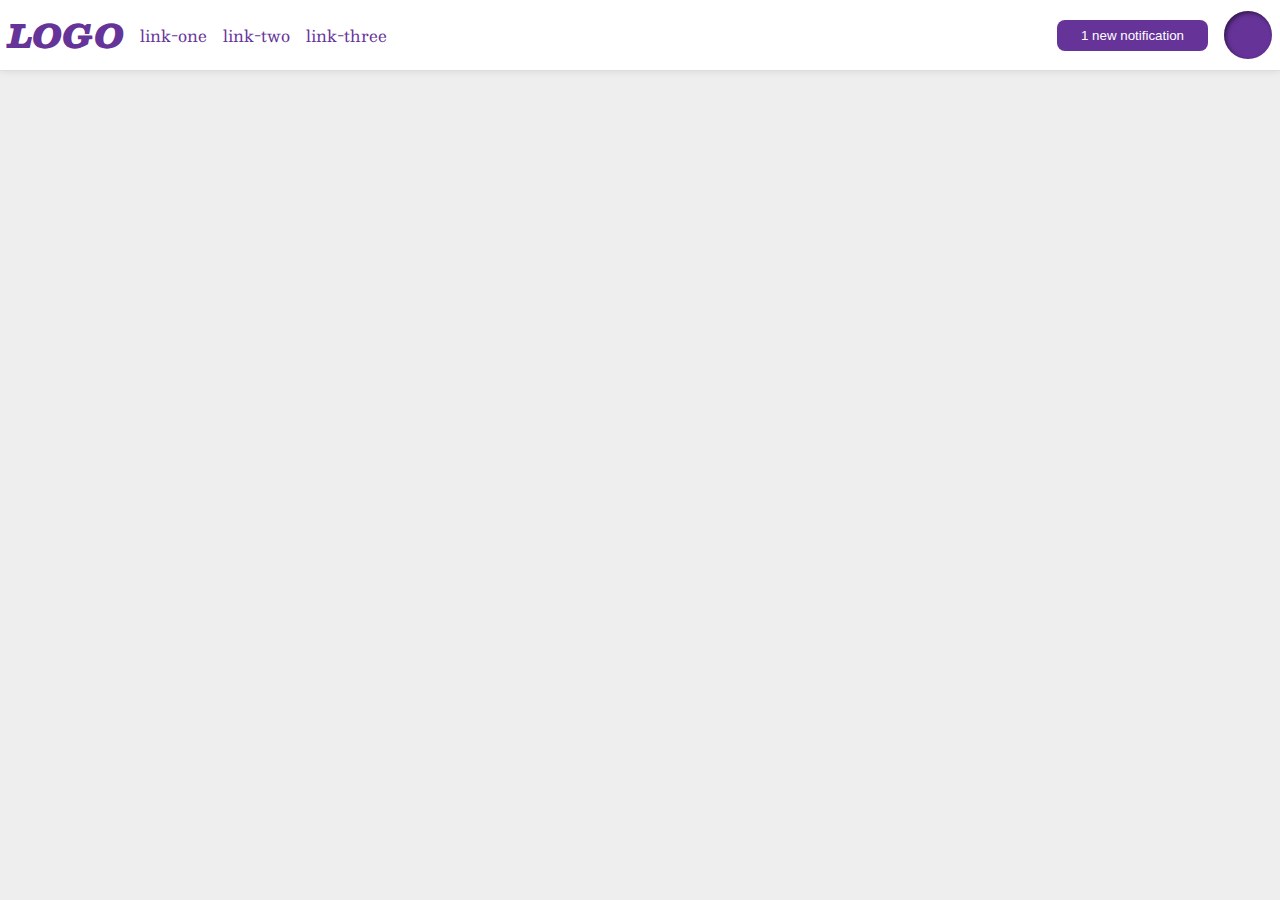
<file: foundations/flex/03-flex-header-2/index.html>
<!DOCTYPE html>
<html lang="en">
  <head>
    <meta charset="UTF-8">
    <meta http-equiv="X-UA-Compatible" content="IE=edge">
    <meta name="viewport" content="width=device-width, initial-scale=1.0">
    <title>Flex Header 2</title>
    <link rel="stylesheet" href="style.css">
  </head>
  <body>
    <div class="header">
      <div class="left-side">
        <div class="logo">
          LOGO
        </div>
        <ul class="links">
          <li><a href="https://google.com">link-one</a></li>
          <li><a href="https://google.com">link-two</a></li>
          <li><a href="https://google.com">link-three</a></li>
        </ul>
      </div>
      <div class="right-side">
        <button class="notifications">
          1 new notification
        </button>
        <div class="profile-image"></div>
      </div>
    </div>
  </body>
</html>
</file>
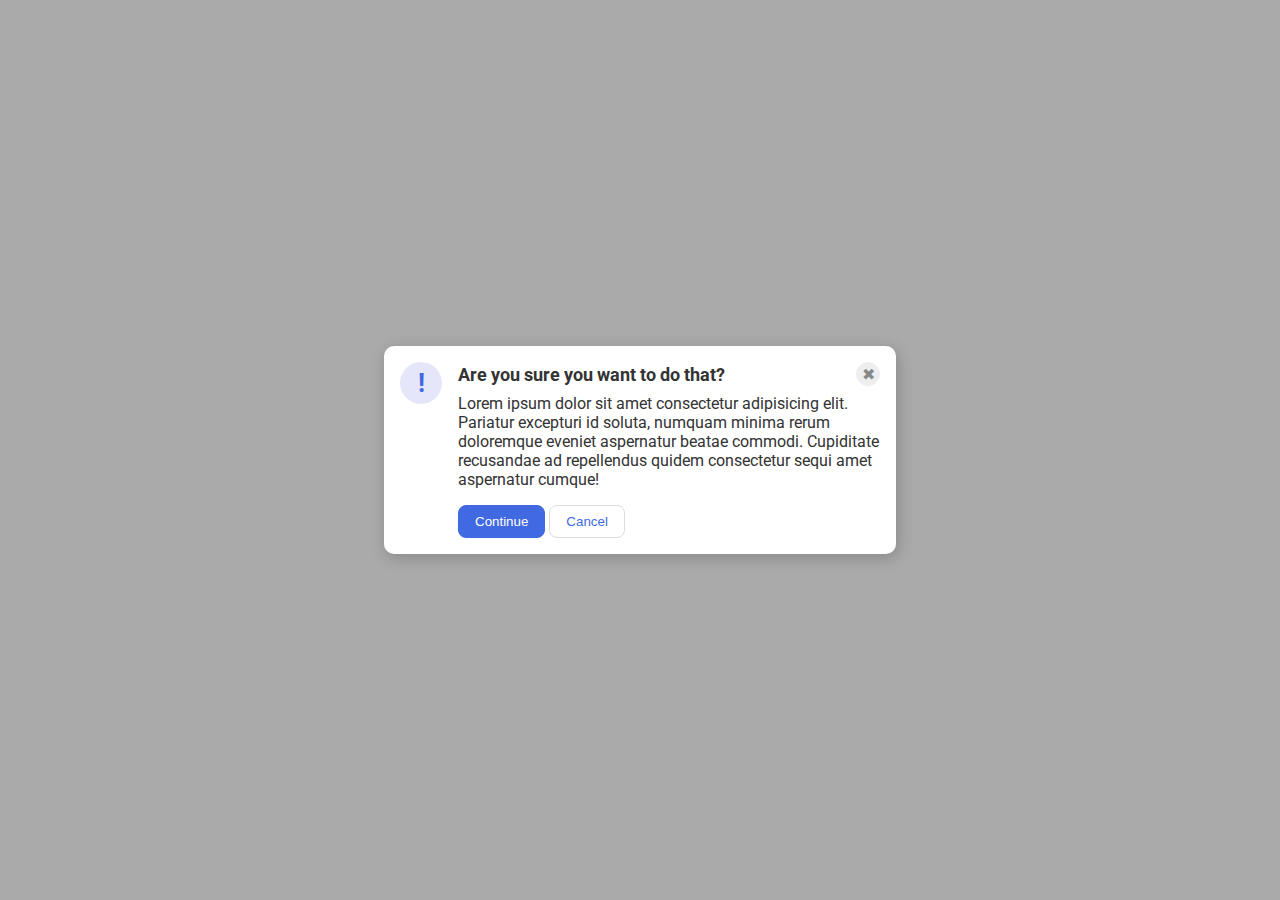
<file: foundations/flex/05-flex-modal/index.html>
<!DOCTYPE html>
<html lang="en">
  <head>
    <meta charset="UTF-8">
    <meta http-equiv="X-UA-Compatible" content="IE=edge">
    <meta name="viewport" content="width=device-width, initial-scale=1.0">
    <link rel="stylesheet" href="style.css">
    <title>Modal</title>
  </head>
  <body>
    <div class="modal">
      <div class="icon">!</div>
      <div class="container">
        <div class="header">Are you sure you want to do that?
          <button class="close-button">✖</button>
        </div>
        <div class="text">Lorem ipsum dolor sit amet consectetur adipisicing elit. Pariatur excepturi id soluta, numquam minima rerum doloremque eveniet aspernatur beatae commodi. Cupiditate recusandae ad repellendus quidem consectetur sequi amet aspernatur cumque!</div>
        <button class="continue">Continue</button>
        <button class="cancel">Cancel</button>
      </div>
    </div>
  </body>
</html>
</file>
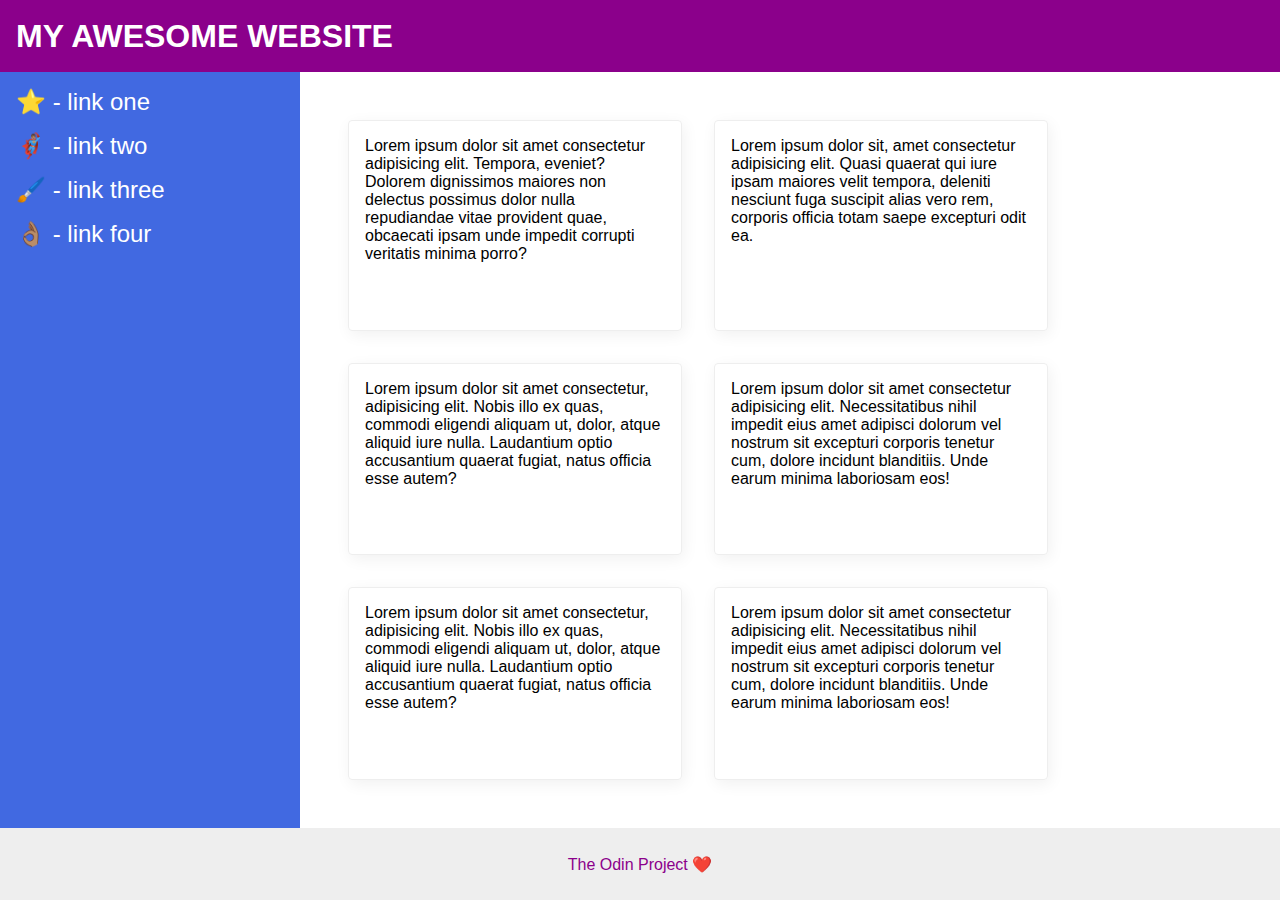
<file: foundations/flex/07-flex-layout-2/index.html>
<!DOCTYPE html>
<html lang="en">
  <head>
    <meta charset="UTF-8">
    <meta http-equiv="X-UA-Compatible" content="IE=edge">
    <meta name="viewport" content="width=device-width, initial-scale=1.0">
    <title>The Holy Grail</title>
    <link rel="stylesheet" href="style.css">
  </head>
  <body>
    <div class="header">
      MY AWESOME WEBSITE
    </div>
    <div class="container">
      <div class="sidebar">
        <ul>
          <li><a href="#">⭐ - link one</a></li>
          <li><a href="#">🦸🏽‍♂️ - link two</a></li>
          <li><a href="#">🖌️ - link three</a></li>
          <li><a href="#">👌🏽 - link four</a></li>
        </ul>
      </div>
      <div class="content">
        <div class="card">Lorem ipsum dolor sit amet consectetur adipisicing elit. Tempora, eveniet? Dolorem dignissimos maiores non delectus possimus dolor nulla repudiandae vitae provident quae, obcaecati ipsam unde impedit corrupti veritatis minima porro?</div>
        <div class="card">Lorem ipsum dolor sit, amet consectetur adipisicing elit. Quasi quaerat qui iure ipsam maiores velit tempora, deleniti nesciunt fuga suscipit alias vero rem, corporis officia totam saepe excepturi odit ea.</div>
        <div class="card">Lorem ipsum dolor sit amet consectetur, adipisicing elit. Nobis illo ex quas, commodi eligendi aliquam ut, dolor, atque aliquid iure nulla. Laudantium optio accusantium quaerat fugiat, natus officia esse autem?</div>
        <div class="card">Lorem ipsum dolor sit amet consectetur adipisicing elit. Necessitatibus nihil impedit eius amet adipisci dolorum vel nostrum sit excepturi corporis tenetur cum, dolore incidunt blanditiis. Unde earum minima laboriosam eos!</div>
        <div class="card">Lorem ipsum dolor sit amet consectetur, adipisicing elit. Nobis illo ex quas, commodi eligendi aliquam ut, dolor, atque aliquid iure nulla. Laudantium optio accusantium quaerat fugiat, natus officia esse autem?</div>
        <div class="card">Lorem ipsum dolor sit amet consectetur adipisicing elit. Necessitatibus nihil impedit eius amet adipisci dolorum vel nostrum sit excepturi corporis tenetur cum, dolore incidunt blanditiis. Unde earum minima laboriosam eos!</div>
      </div>
    </div>
    <div class="footer">
      The Odin Project ❤️
    </div>
  </body>
</html>
</file>
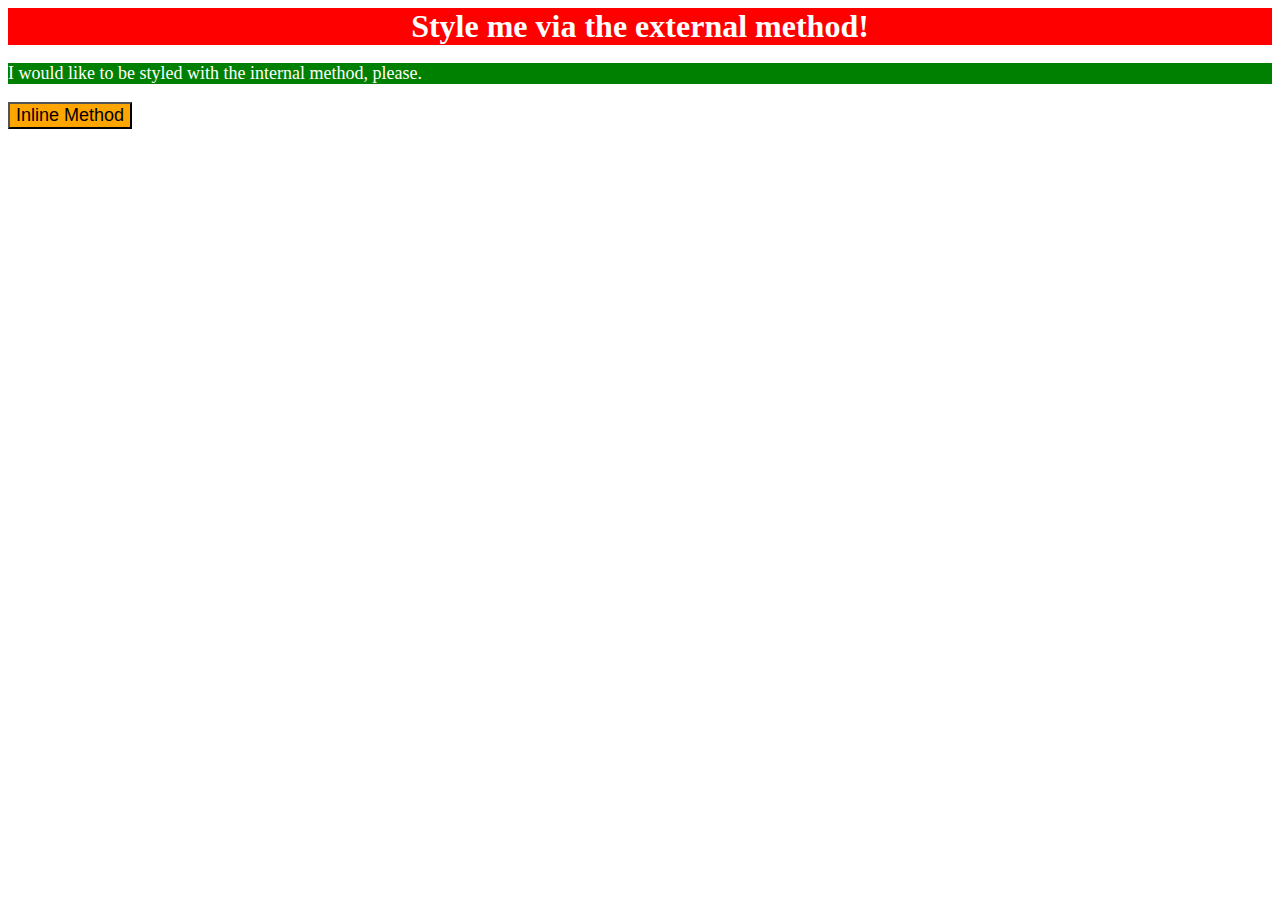
<file: foundations/intro-to-css/01-css-methods/index.html>
<!DOCTYPE html>
<html lang="en">
  <head>
    <meta charset="UTF-8">
    <meta http-equiv="X-UA-Compatible" content="IE=edge">
    <meta name="viewport" content="width=device-width, initial-scale=1.0">
    <title>Methods for Adding CSS</title>
    <link rel="stylesheet" href="styles.css">
    <style>
      p {
        background-color: green;
        color: white;
        font-size: 18px;
      }
    </style>
  </head>
  <body>
    <div>Style me via the external method!</div>
    <p>I would like to be styled with the internal method, please.</p>
    <button style="background-color: orange; font-size: 18px">Inline Method</button>
  </body>
</html
</file>
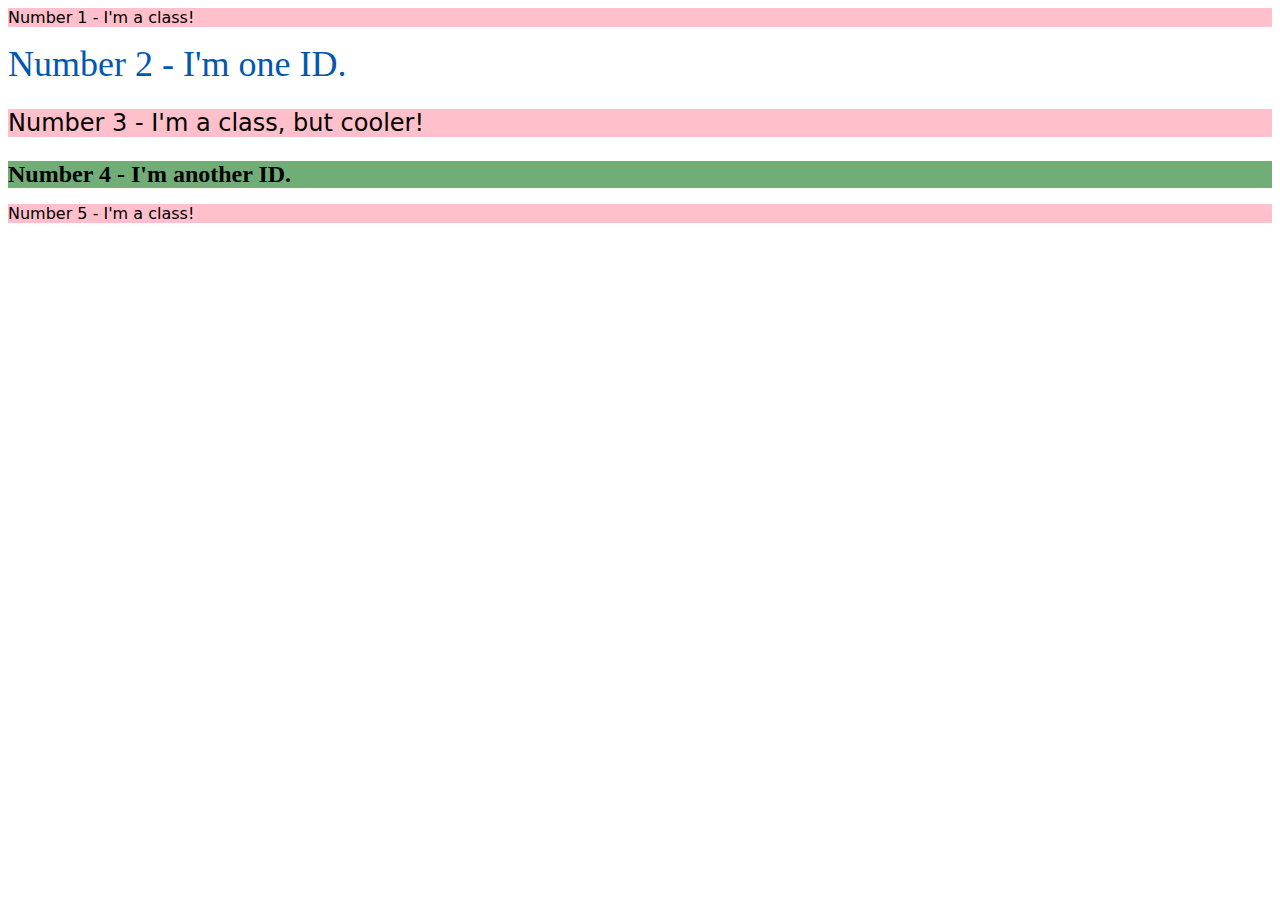
<file: foundations/intro-to-css/02-class-id-selectors/index.html>
<html lang="en">
  <head>
    <meta charset="UTF-8">
    <meta http-equiv="X-UA-Compatible" content="IE=edge">
    <meta name="viewport" content="width=device-width, initial-scale=1.0">
    <title>Class and ID Selectors</title>
    <link rel="stylesheet" href="style.css">
  </head>
  <body>
    <p class="pinky">Number 1 - I'm a class!</p>
    <div id="bluetext">Number 2 - I'm one ID.</div>
    <p class="pinky fonty">Number 3 - I'm a class, but cooler!</p>
    <div class="greeny fonty">Number 4 - I'm another ID.</div>
    <p class="pinky">Number 5 - I'm a class!</p>
  </body>
</html>
</file>
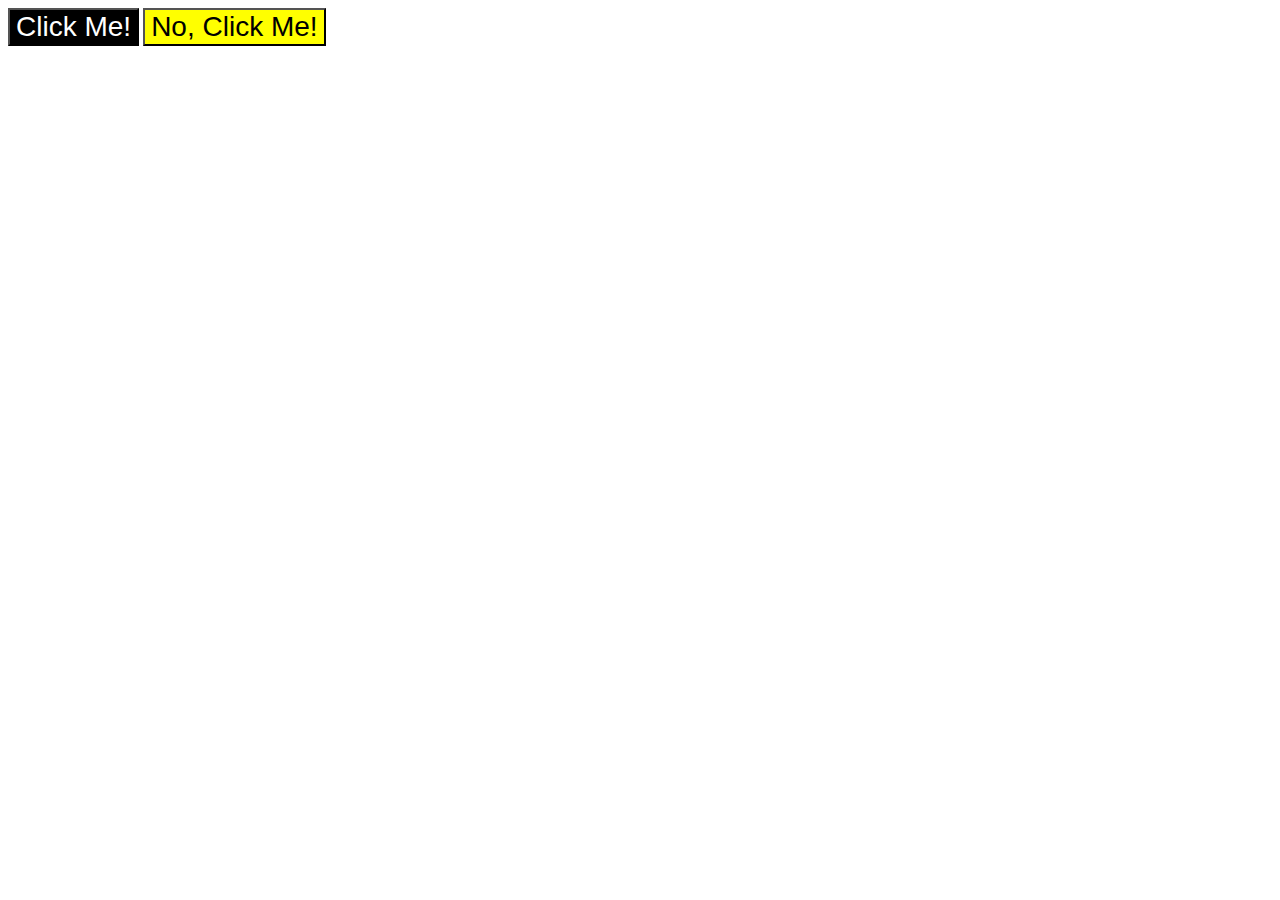
<file: foundations/intro-to-css/03-grouping-selectors/index.html>
<!DOCTYPE html>
<html lang="en">
  <head>
    <meta charset="UTF-8">
    <meta http-equiv="X-UA-Compatible" content="IE=edge">
    <meta name="viewport" content="width=device-width, initial-scale=1.0">
    <title>Grouping Selectors</title>
    <link rel="stylesheet" href="style.css">
  </head>
  <body>
    <button class="first">Click Me!</button>
    <button class="second">No, Click Me!</button>
  </body>
</html>
</file>
<file: foundations/flex/03-flex-header-2/style.css>
/* this is some magical font-importing.  
you'll learn about it later. */
@import url('https://fonts.googleapis.com/css2?family=Besley:ital,wght@0,400;1,900&display=swap');

body {
  margin: 0;
  background: #eee;
  font-family: Besley, serif;
}

.header {
  background: white;
  border-bottom: 1px solid #ddd;
  box-shadow: 0 0 8px rgba(0,0,0,.1);
  display: flex;
  justify-content: space-between;
  padding: 8px;
}

.profile-image {
  background: rebeccapurple;
  box-shadow: inset 2px 2px 4px rgba(0,0,0,.5);
  border-radius: 50%;
  width: 48px;
  height: 48px;
}

.logo {
  color: rebeccapurple;
  font-size: 32px;
  font-weight: 900;
  font-style: italic;
}

button {
  border: none;
  border-radius: 8px;
  background: rebeccapurple;
  color: white;
  padding: 8px 24px;
}

a {
  /* this removes the line under our links */
  text-decoration: none;
  color: rebeccapurple;
}

ul {
  list-style-type: none;
  padding: 0;
  margin: 0;
  display: flex;
  gap: 16px;
}

.left-side, .right-side {
  display: flex;
  gap: 16px;
  align-items: center;
}
</file>
<file: foundations/flex/05-flex-modal/style.css>
@import url('https://fonts.googleapis.com/css2?family=Roboto:wght@400;700&display=swap');

html, body {
  height: 100%;
}

body {
  font-family: Roboto, sans-serif;
  margin: 0;
  background: #aaa;
  color: #333;
  /* I'll give you this one for free lol */
  display: flex;
  align-items: center;
  justify-content: center;
}

.modal {
  background: white;
  width: 480px;
  border-radius: 10px;
  box-shadow: 2px 4px 16px rgba(0,0,0,.2);
  display: flex;
  gap: 16px;
  padding: 16px;
}

.header {
  font-size: 18px;
  font-weight: 700;
  display: flex;
  align-items: center;
  justify-content: space-between;
  margin-bottom: 8px;
}

.text {
  margin-bottom: 16px;
}

.icon {
  color: royalblue;
  font-size: 26px;
  font-weight: 700;
  background: lavender;
  width: 42px;
  height: 42px;
  border-radius: 50%;
  display: flex;
  align-items: center;
  justify-content: center;
  flex-shrink: 0;
}

.close-button {
  background: #eee;
  border-radius: 50%;
  color: #888;
  font-weight: 400;
  font-size: 16px;
  height: 24px;
  width: 24px;
  display: flex;
  align-items: center;
  justify-content: center;
  border: 1px solid #eee;
  padding: 0;
}

button {
  cursor: pointer;
  padding: 8px 16px;
  border-radius: 8px;
}

button.continue {
  background: royalblue;
  border: 1px solid royalblue;
  color: white;
}

button.cancel {
  background: white;
  border: 1px solid #ddd;
  color: royalblue;
}
</file>
<file: foundations/flex/07-flex-layout-2/style.css>
body {
  font-family: -apple-system, BlinkMacSystemFont, 'Segoe UI', Roboto, Oxygen, Ubuntu, Cantarell, 'Open Sans', 'Helvetica Neue', sans-serif;
  margin: 0;
  min-height: 100vh;
  display: flex;
  flex-direction: column;
}

ul {
  list-style: none;
  margin: 0;
  padding: 0;
}

li {
  margin-bottom: 16px;
}

a {
  text-decoration: none;
  color: white;
  font-size: 24px;
}

.header {
  height: 72px;
  background: darkmagenta;
  color: white;
  display: flex;
  align-items: center;
  padding: 0 16px;
  font-size: 32px;
  font-weight: 900;
}

.container {
  flex: 1;
  display: flex;
}

.content {
  display: flex;
  flex-wrap: wrap;
  padding: 48px;
  gap: 32px;
}

.footer {
  height: 72px;
  background: #eee;
  color: darkmagenta;
  display: flex;
  align-items: center;
  justify-content: center;
}

.sidebar {
  width: 300px;
  background: royalblue;
  box-sizing: border-box;
  flex-shrink: 0;
  padding: 16px;
}

.card {
  border: 1px solid #eee;
  box-shadow: 2px 4px 16px rgba(0,0,0,.06);
  border-radius: 4px;
  padding: 16px;
  width: 300px;
}
</file>
<file: foundations/intro-to-css/01-css-methods/styles.css>
div {
    background-color: red;
    color: white;
    font-size: 32px;
    text-align: center;
    font-weight: bold;
}
</file>
<file: foundations/intro-to-css/02-class-id-selectors/style.css>
.pinky {
	background-color: pink;
	font-family: Verdana, "DejaVu Sans", sans-serif;
}

#bluetext {
	color: #0357AF;
	font-size: 36px;
}

.fonty {
	font-size: 24px;
}

.greeny {
	background-color: rgb(113, 174, 119);
	font-weight: 700;
}
</file>
<file: foundations/intro-to-css/03-grouping-selectors/style.css>
.first {
	background-color: black;
	color: white;
}

.second {
	background-color: yellow;
}

.first, .second {
	font-size: 28px;
	font-family: Helvetica, "Times New Roman", sans-serif;
}
</file>
